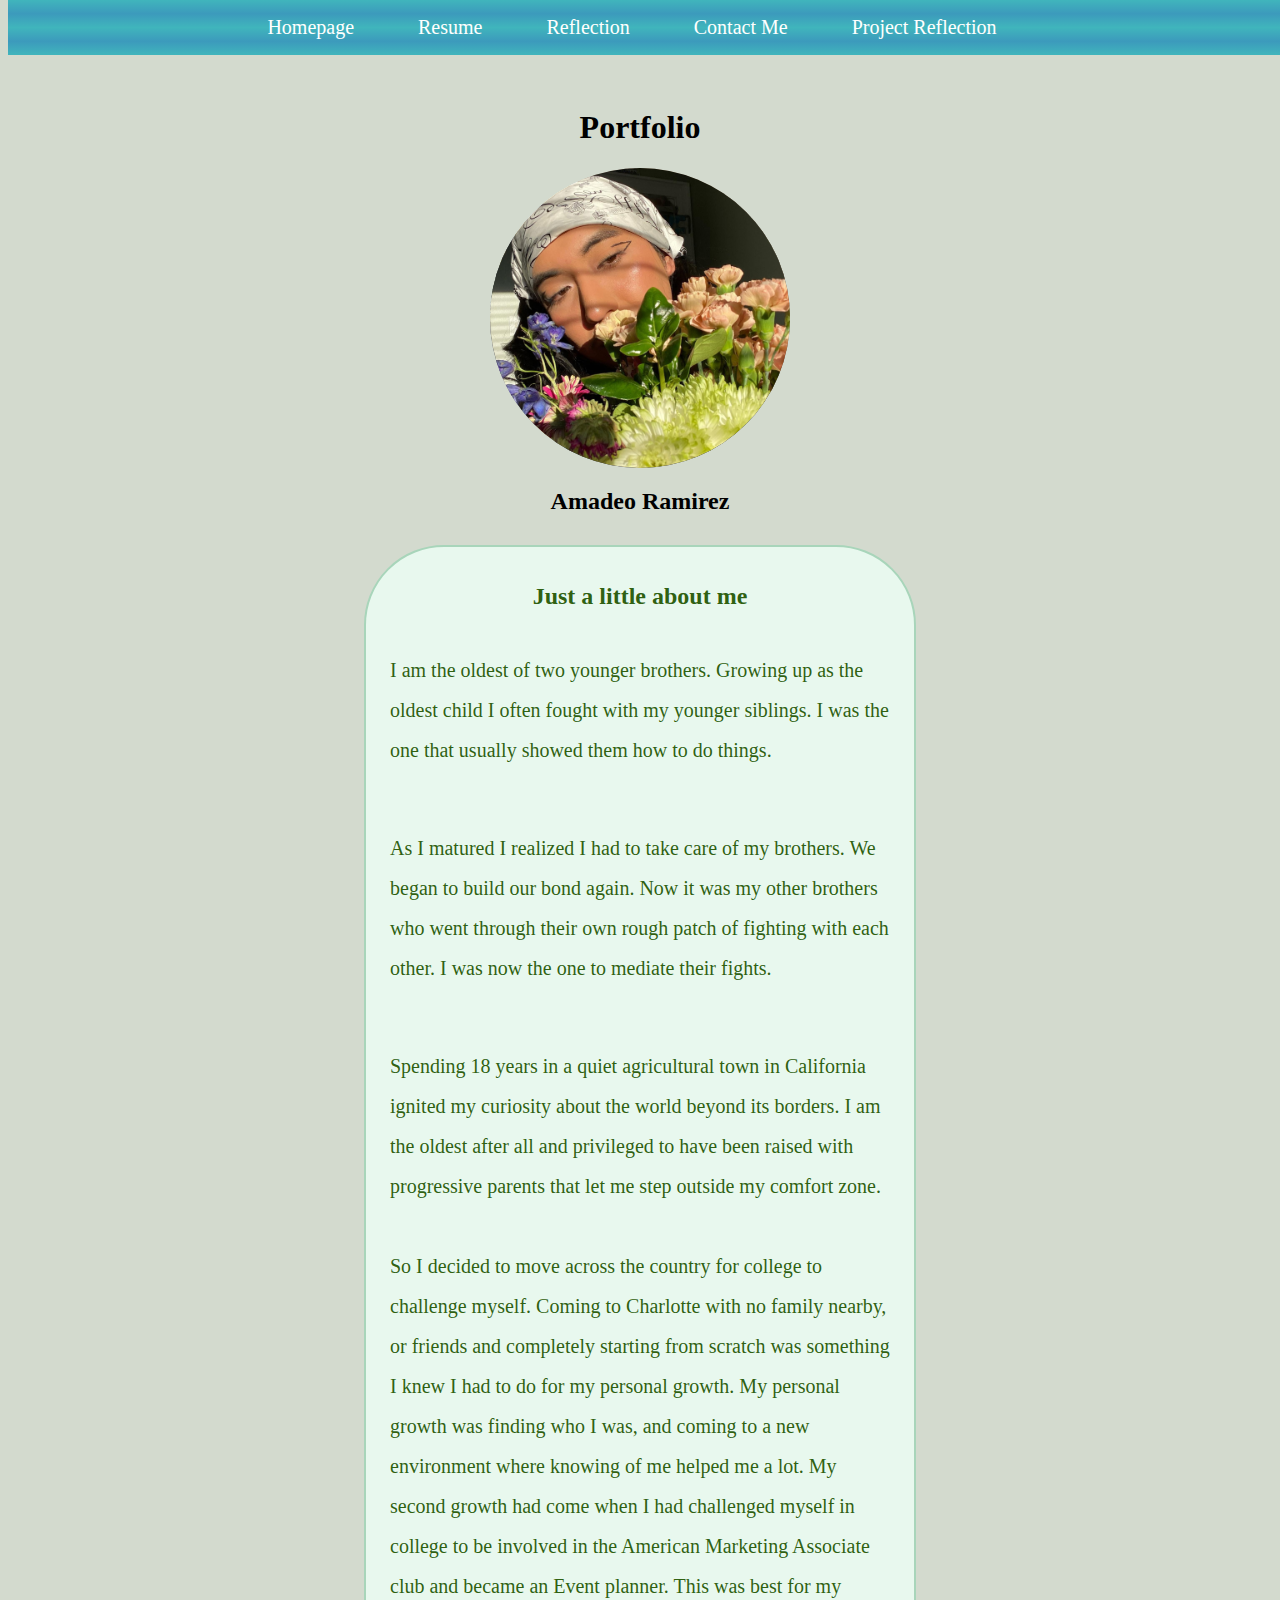
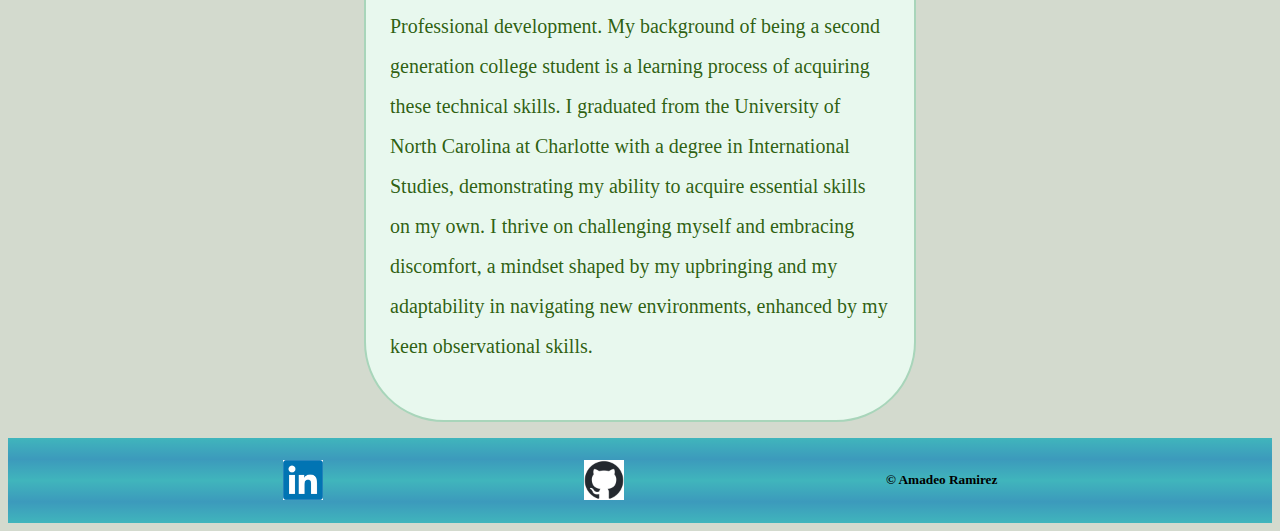
<file: index.html>
<!DOCTYPE html>
<html lang="en">
<head>
    <meta charset="UTF-8">
    <meta name="viewport" content="width=device-width, initial-scale=1.0">
    <link rel="stylesheet" href="sass/main.css">
    <link rel="stylesheet" href="sass/navigation.css">
    <!-- <link rel="stylesheet" href="css/main.css"> -->
    <link rel="stylesheet" href="sass/firstpage.css">
    <link rel="stylesheet" href="sass/footer.css">
    <link rel="stylesheet" href="sass/mixins.css">
   
    <!-- <link rel="stylesheet" href="media-query/main-mediaQ.css"> -->
   
    <title>homepage</title>
</head>
<body>
    <main>
    <nav class="Nav-Links">
        <input type="checkbox" id="nav-toggle" />
  
  <label for="nav-toggle" class="hamburger">
    <span></span>
    <span></span>
    <span></span>
  </label>
        <ul class="ul-List">
            <li><a href="index.html">Homepage</a> </li> <!--currently on-->
            <li><a href="3-resume.html">Resume</a> </li>
            <li><a href="4-reflection.html">Reflection</a> </li>
            <li><a href="5-contact-page.html">Contact Me</a> </li>
            <li><a href="6-project-reflection.html">Project Reflection</a> </li>
                    <!-- fix border probelm for images in slideshow ONLY FOR INDEX -->
        </ul>
    </nav>
            <section class="keyframe-Slideshow">        <!---->
                <h1 class="pageTitle">Portfolio </h1> <!--might move somewhere else -->
                    <div class="main_pic_container-slideshow">
                        <img src="slideshowImg/3brotherd.jpg" class="PicSlideshow" >
                        <img src="slideshowImg/Brothers.jpg" class="PicSlideshow" >
                        <img src="slideshowImg/IMG_face.JPG" class="PicSlideshow" >
                    </div>
                    <h2> Amadeo Ramirez</h2>

            </section>


                            <!-- Biography -->
<div class="bio">
    <h2><strong>Just a little about me</strong> </h2>
        <p class="first_paragraph">I am the oldest of two younger brothers. 
            Growing up as the oldest child I often fought
             with my younger siblings. I was the one that
              usually showed them how to do things. </p><br>
        <p class="second_paragraph">As I matured I realized I had to take care of
             my brothers. We began to build our bond again.
              Now it was my other brothers who went through 
              their own rough patch of fighting with each other. 
              I was now the one to mediate their fights. 
         </p><br>
        <p class="third_paragraph">Spending 18 years in a quiet  agricultural town
             in California ignited my curiosity about the world 
             beyond its borders. I am the oldest after all and 
             privileged to have been raised with progressive parents 
             that let me step outside my comfort zone. <br><br>So I decided 
             to move across the country for college to challenge myself. 
             Coming to Charlotte with no family nearby, or friends and 
             completely starting from scratch was something I knew I had 
             to do for my personal growth. My personal growth was finding 
             who I was, and coming to a new environment where knowing of me helped me a lot.  
            My second growth had come when I had challenged myself in college to be 
 involved in the American Marketing Associate club and became an Event planner. 
 This was best for my Professional development. My background of being a second generation college student is a learning process of acquiring these technical skills. I graduated from the University of North Carolina at Charlotte with a degree in International Studies, demonstrating my ability to acquire essential skills on my own. I thrive on challenging myself and embracing discomfort, a mindset shaped by my upbringing and my adaptability in navigating new environments, enhanced by my keen observational skills.


        </p><br>
</div>

 </main>

<footer class="links-AtBttn">
   
     <a href="https://www.linkedin.com/in/amadeoramirez/" class="imgfooter" target="_blank">
        <img src="footerlogo/linkedin.png" alt="LinkedIn" >
    </a>
     <a href="https://github.com/amadeoquinrami" class="imgfooter" target="_blank" >
        <img src="footerlogo/github.png" alt="Github" >
    </a>
    
<h5>&copy; Amadeo Ramirez</h5>
</footer>
</html>
</file>
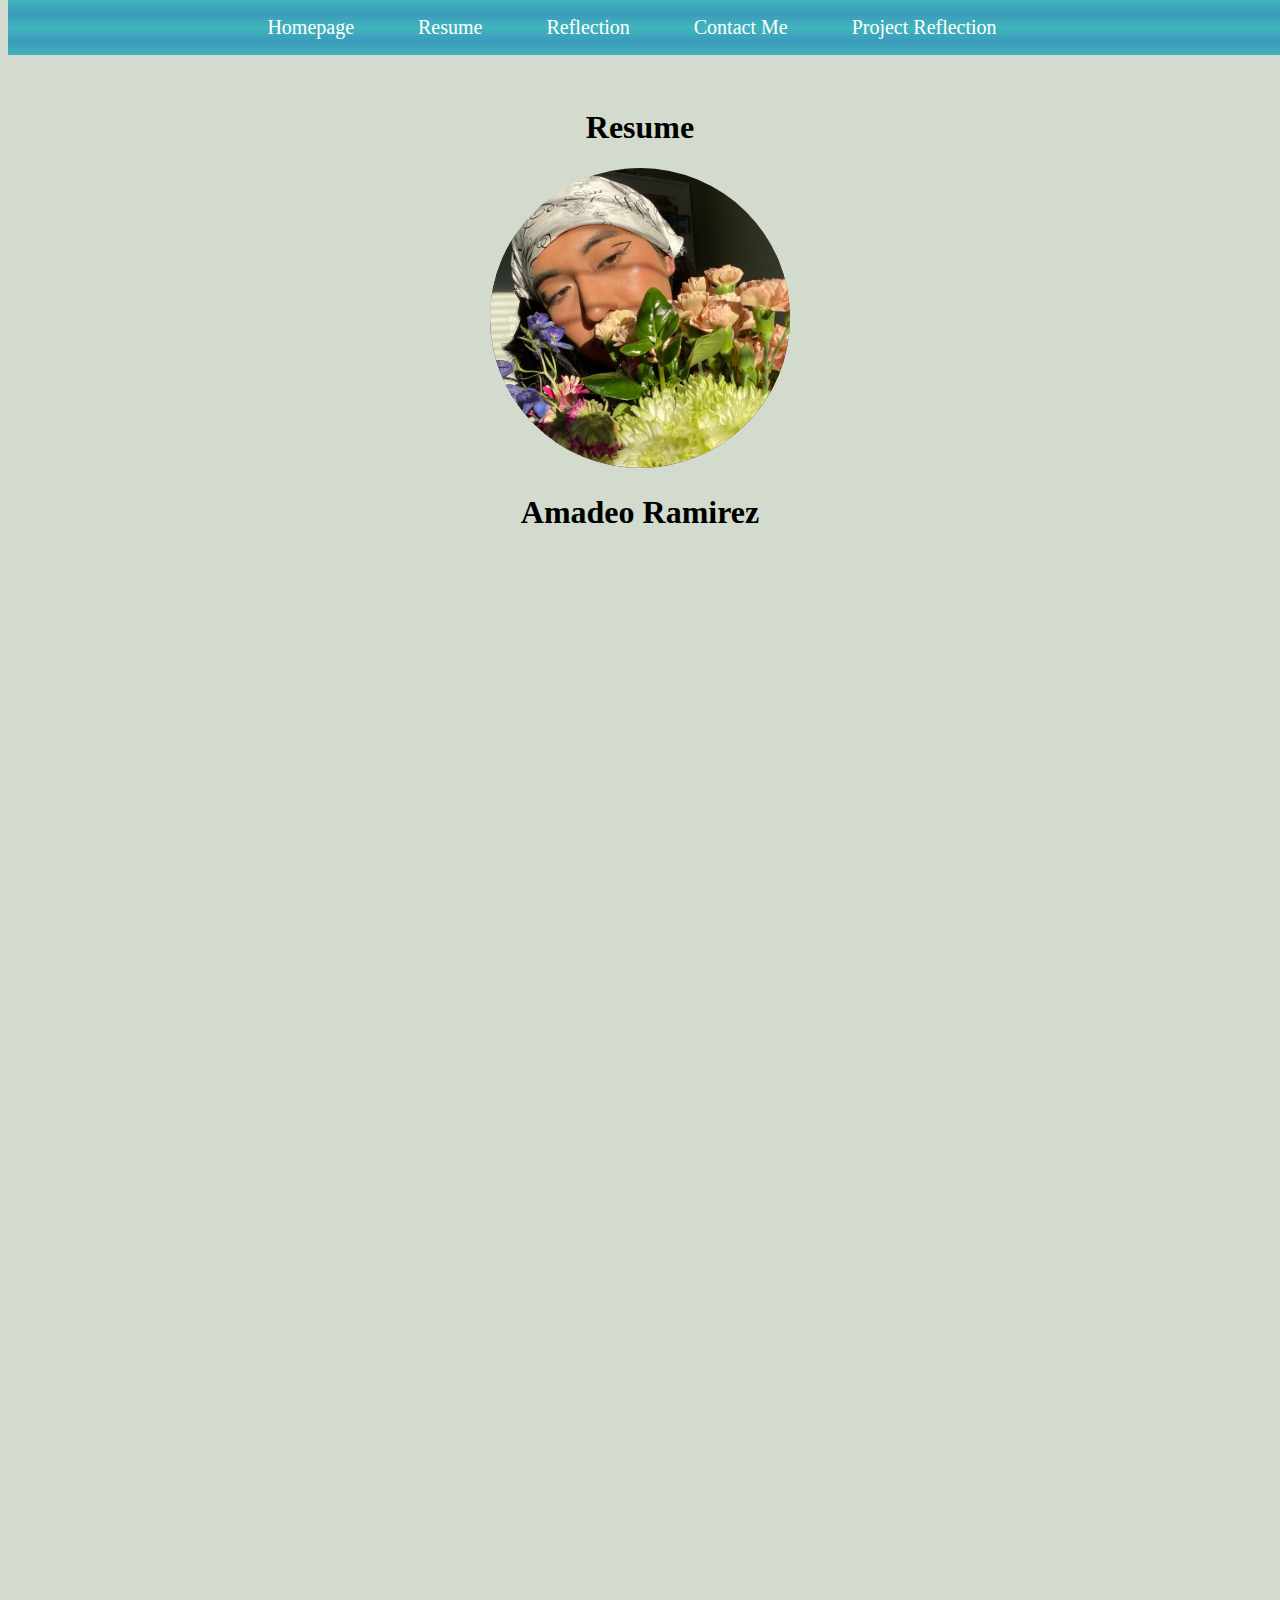
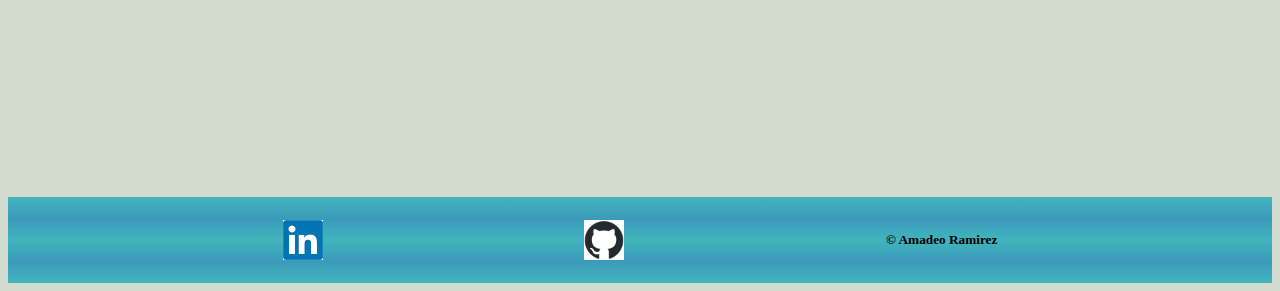
<file: 3-resume.html>
<!DOCTYPE html>
<html lang="en">
<head>
    <meta charset="UTF-8">
    <meta name="viewport" content="width=device-width, initial-scale=1.0">
     <link rel="stylesheet" href="sass/main.css">
     <link rel="stylesheet" href="sass/secpage.css">
     <link rel="stylesheet" href="sass/navigation.css">
     <link rel="stylesheet" href="sass/footer.css">
      <!-- <link rel="stylesheet" href="sass/mixins.css"> -->
     
   
    <title>Resume</title>
</head>
<body>
    <main>
    <nav class="Nav-Links">
        <ul class="ul-List">
            <li><a href="index.html">Homepage</a> </li>
            <li><a href="3-resume.html">Resume</a> </li> <!--currently  -->
            <li><a href="4-reflection.html">Reflection</a> </li>
            <li><a href="5-contact-page.html">Contact Me</a> </li>
            <li><a href="6-project-reflection.html">Project Reflection</a> </li>

        </ul>
    </nav>
     <section class="keyframe-Slideshow">        <!---->
                <h1 class="pageTitle">Resume </h1> <!--might move somewhere else -->
                    <div class="main_pic_container-slideshow">
                        <img src="slideshowImg/3brotherd.jpg" class="PicSlideshow" >
                        <img src="slideshowImg/Brothers.jpg" class="PicSlideshow" >
                        <img src="slideshowImg/IMG_face.JPG" class="PicSlideshow" >
                    </div>
                    <h2 class="name"> Amadeo Ramirez</h2>

            </section>
    <section class="resume-container">
        <div class="resume-frame">
            <iframe class="resume-" 
            src="Amadeo R - Targeted resume (redac).pdf" 
            >Resume</iframe> <!--have to adjusted -->
        </div>
    </section>
    </main>
    
    <footer class="links-AtBttn">
    </a>
     <a href="https://www.linkedin.com/in/amadeoramirez/" class="imgfooter" target="_blank">
        <img src="footerlogo/linkedin.png" alt="LinkedIn" >
    </a>
     <a href="https://github.com/amadeoquinrami" class="imgfooter" target="_blank" >
        <img src="footerlogo/github.png" alt="Github" >
    </a>
    
<h5>&copy; Amadeo Ramirez</h5>
</footer>
</body>
</html>
</file>
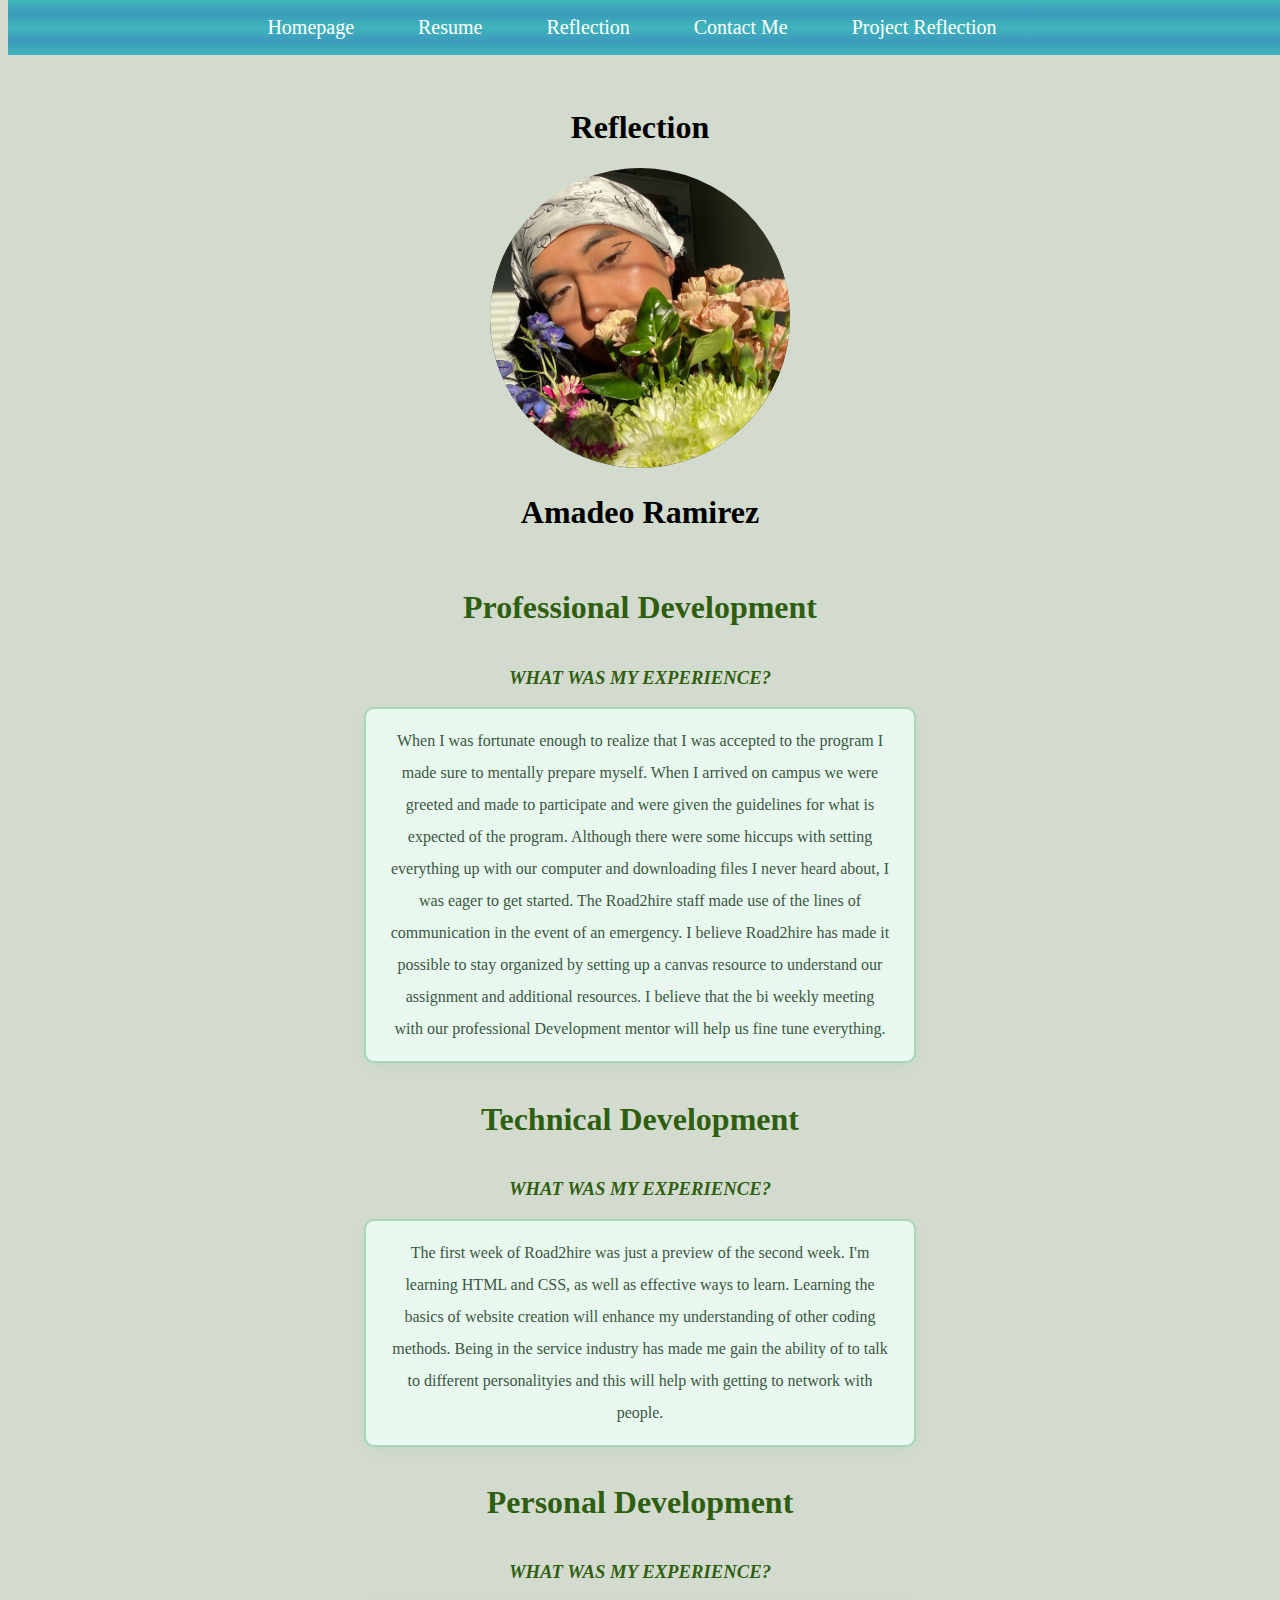
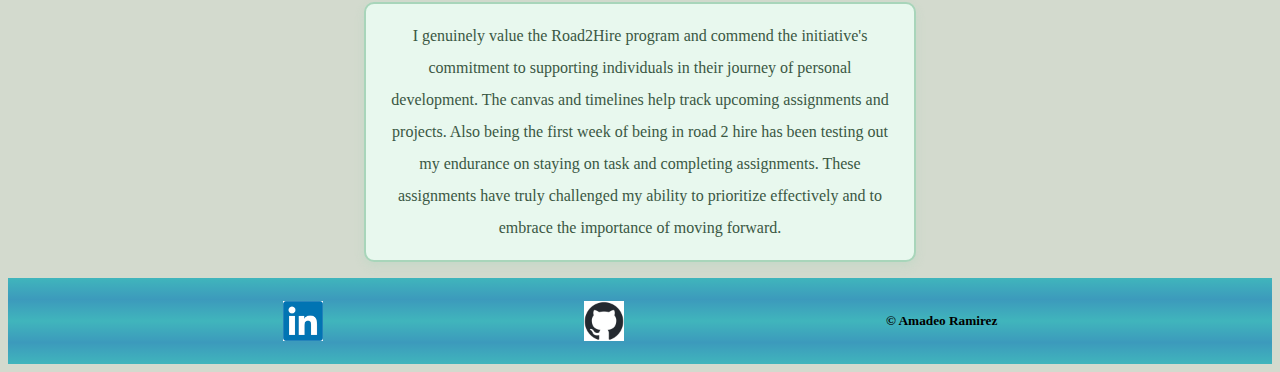
<file: 4-reflection.html>
<!DOCTYPE html>
<html lang="en">
<head>
    <meta charset="UTF-8">
    <meta name="viewport" content="width=device-width, initial-scale=1.0">

    <link rel="stylesheet" href="sass/main.css">
    <link rel="stylesheet" href="sass/thirdpage.css">
    <link rel="stylesheet" href="sass/navigation.css">
    <link rel="stylesheet" href="sass/firstpage.css">
    <link rel="stylesheet" href="sass/footer.css">
     <!-- <link rel="stylesheet" href="sass/mixins.css"> -->

    <title>Reflection</title>
</head>
<body>
    <nav class="Nav-Links">
              <input type="checkbox" id="nav-toggle" />
  
  <label for="nav-toggle" class="hamburger">
    <span></span>
    <span></span>
    <span></span>
  </label>
        <ul class="ul-List">
            <li><a href="index.html">Homepage</a> </li>
            <li><a href="3-resume.html">Resume</a> </li> <!--fill in -->
            <li><a href="4-reflection.html">Reflection</a> </li><!--fill in -->
            <li><a href="5-contact-page.html">Contact Me</a> </li><!--fill in -->
            <li><a href="6-project-reflection.html">Project Reflection</a> </li><!--fill in -->

        </ul>
    </nav>
    <main>

     <section class="keyframe-Slideshow">        <!---->
                <h1 class="pageTitle">Reflection</h1> <!--might move somewhere else -->
                    <div class="main_pic_container-slideshow">
                        <img src="slideshowImg/3brotherd.jpg" class="PicSlideshow" >
                        <img src="slideshowImg/Brothers.jpg" class="PicSlideshow" >
                        <img src="slideshowImg/IMG_face.JPG" class="PicSlideshow" >
                    </div>
                    <h2 class="name"> Amadeo Ramirez</h2>

            </section>
    <section class="main-content_container ">
  <h1 class="Pro.dev">Professional Development</h1>

     <div>
        <h3 class="question-text"><em>What was my experience?</em></h3>
         <p class="reflection-paragraph">When I was fortunate enough to realize that I 
            was accepted to the program I made sure to mentally 
            prepare myself. When I arrived on campus we were greeted 
            and made to participate and were given the guidelines 
            for what is expected of the program. Although there 
            were some hiccups with setting everything up with our 
            computer and downloading files I never heard about, I 
            was eager to get started. The Road2hire staff made use 
            of the lines of communication in the event of  an emergency. 
            I believe Road2hire has made it possible to stay organized 
            by setting up a canvas resource to understand our assignment 
            and additional resources. I believe that the bi weekly meeting 
            with our professional Development mentor will help us fine tune 
            everything.</p>
     </div>
      <h1 class="tech.dev">Technical Development</h1>

     <div>
        <h3 class="question-text"><em>What was my experience?</em></h3>
         <p class="reflection-paragraph">The first week of Road2hire was just a preview 
            of the second week. I'm learning HTML and CSS, 
            as well as effective ways to learn. Learning the 
            basics of website creation will enhance my 
            understanding of other coding methods. Being in the service
            industry has made me gain the ability of to talk to different 
            personalityies and this will help with getting to network with 
            people.
</p>
     </div>
      <h1 class="Personal.dev">Personal Development</h1>

     <div>
        <h3 class="question-text"><em>What was my experience?</em></h3>
         <p class="reflection-paragraph"> I genuinely value the Road2Hire program 
            and commend the initiative's commitment 
            to supporting individuals in their journey 
            of personal development. The canvas and 
            timelines help track upcoming assignments and 
            projects. Also being the first week of being 
            in road 2 hire has been testing out my endurance 
            on staying on task and completing assignments. 
            These assignments have truly challenged my ability 
            to prioritize effectively and to embrace the importance 
            of moving forward.
</p>
     </div>
</section>
 </main>

    <footer class="links-AtBttn">


   
    </a>
     <a href="https://www.linkedin.com/in/amadeoramirez/" class="imgfooter" target="_blank">
        <img src="footerlogo/linkedin.png" alt="LinkedIn" >
    </a>
     <a href="https://github.com/amadeoquinrami" class="imgfooter" target="_blank" >
        <img src="footerlogo/github.png" alt="Github" >
    </a>
    
<h5>&copy; Amadeo Ramirez</h5>
</footer>
</body>
</html>
</file>
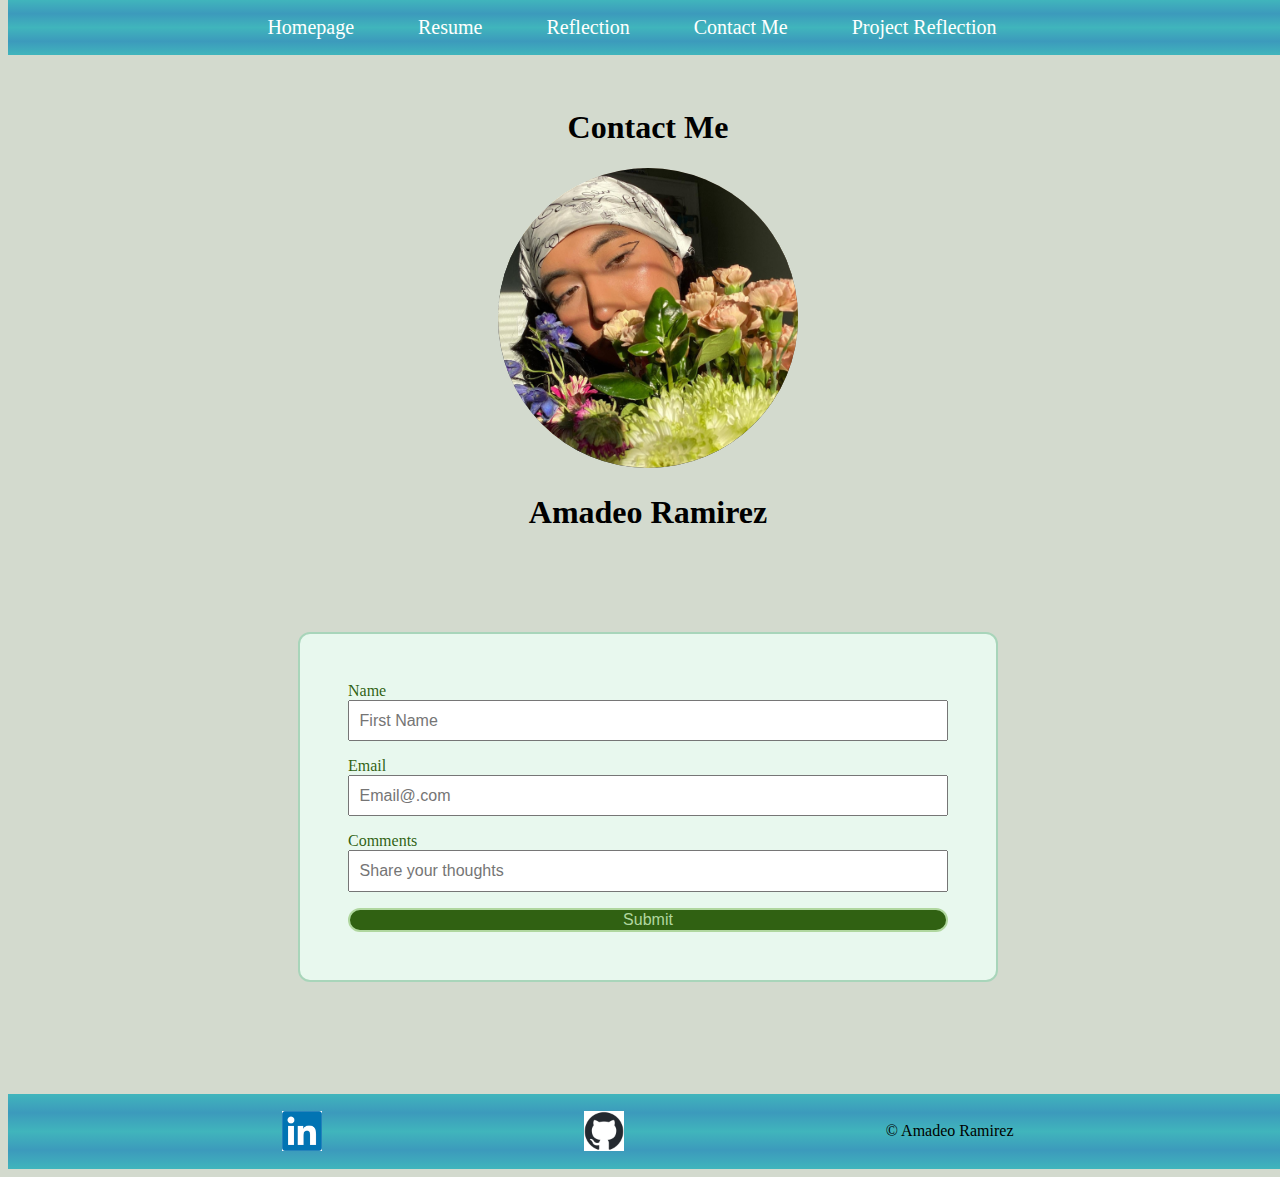
<file: 5-contact-page.html>
<!DOCTYPE html>
<html lang="en">
<head>
    <meta charset="UTF-8">
    <meta name="viewport" content="width=device-width, initial-scale=1.0">
    <link rel="stylesheet" href="sass/main.css">
    <link rel="stylesheet" href="sass/fourthpage.css">
    <link rel="stylesheet" href="sass/navigation.css">
    <link rel="stylesheet" href="sass/footer.css">
     <link rel="stylesheet" href="sass/mixins.css">
    <title>Contact me!</title>
</head>
<body>
    
    <nav class="Nav-Links">
              <input type="checkbox" id="nav-toggle" />
  
  <label for="nav-toggle" class="hamburger">
    <span></span>
    <span></span>
    <span></span>
  </label>
        <ul class="ul-List">
            <li><a href="index.html">Homepage</a> </li>
            <li><a href="3-resume.html">Resume</a> </li> 
            <li><a href="4-reflection.html">Reflection</a> </li>
            <li><a href="5-contact-page.html">Contact Me</a> </li> <!--currently on-->
            <li><a href="6-project-reflection.html">Project Reflection</a> </li>

        </ul>
    </nav>
     <main>
     <section class="keyframe-Slideshow">        <!---->
                <h1 class="pageTitle">Contact Me</h1> <!--might move somewhere else -->
                    <div class="main_pic_container-slideshow">
                        <img src="slideshowImg/3brotherd.jpg" class="PicSlideshow" >
                        <img src="slideshowImg/Brothers.jpg" class="PicSlideshow" >
                        <img src="slideshowImg/IMG_face.JPG" class="PicSlideshow" >
                    </div>
                    <h2 class="name"> Amadeo Ramirez</h2>

            </section>
        <div class="account-content">
        <form id="Contact-form">
            <p class="row">
                <label for="name">Name</label>
                <input type="text" class="Input-text" id="name" placeholder="First Name "> 
                <span class="err-message" id="err-name"></span>
            </p>
            <p class="row">
                <label for="email" placeholder="Email">Email</label>
                <input type="text" class="Input-email" id="email" placeholder="Email@.com">
                <span class="err-message" id="err-email"></span>
            </p>
            <p class="row">
                <label for="Comment">Comments</label> 
                <input type="text" class="Input-comment" id="Comment" placeholder="Share your thoughts"> 
                <span class="err-message" id="err-comment"></span>
            </p>
            <p class="row">
                <button id="submit-Bttn" type="submit" value="submit">Submit</button>
            </p>

        </form>
        </div>
    </main>
   
   
   
    <footer class="links-AtBttn">
            </a>
            <a href="https://www.linkedin.com/in/amadeoramirez/" class="imgfooter" target="_blank">
                <img src="footerlogo/linkedin.png" alt="LinkedIn" >
            </a>
            <a href="https://github.com/amadeoquinrami" class="imgfooter" target="_blank" >
                <img src="footerlogo/github.png" alt="Github" >
            </a>
            
  <p>&copy; Amadeo Ramirez</p>
    </footer>
    <script src="contact.js"></script>
</body>
</html>
</file>
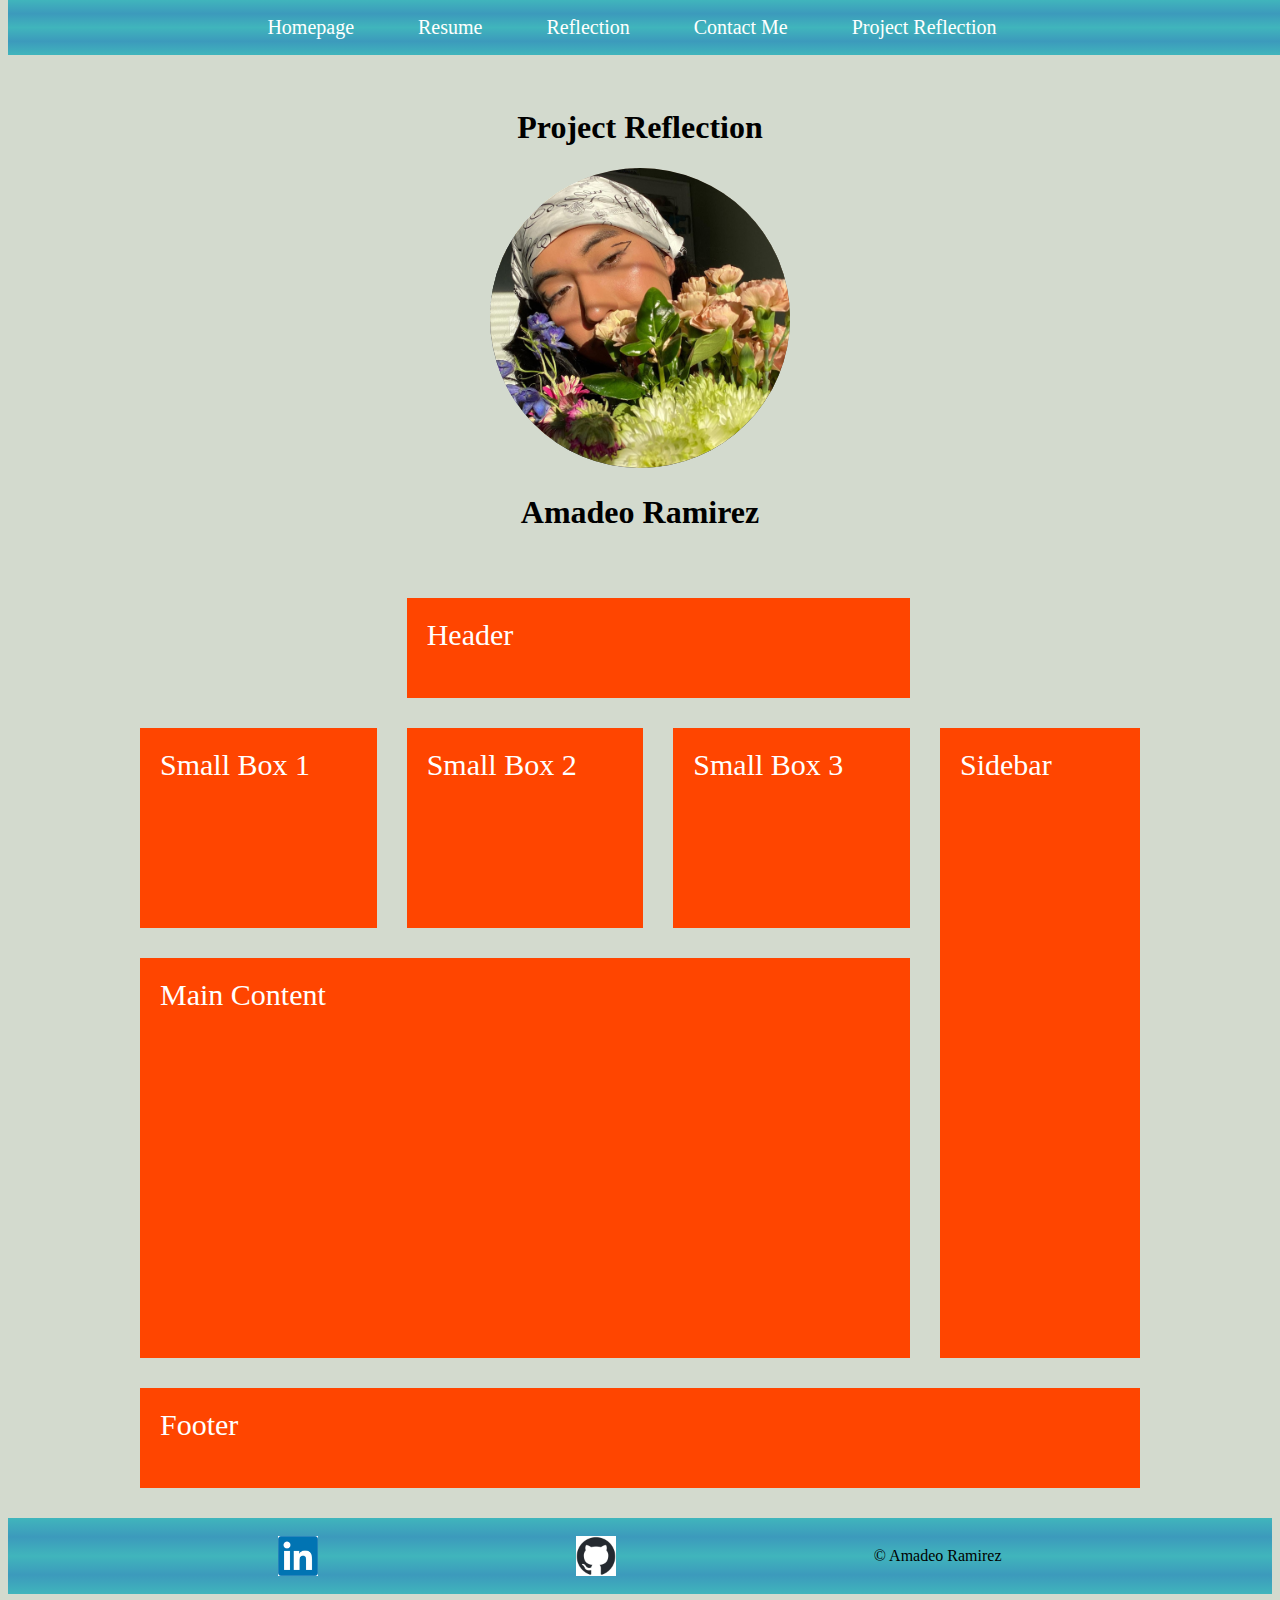
<file: 6-project-reflection.html>
<!DOCTYPE html>
<html lang="en">
<head>
    <meta charset="UTF-8">
    <meta name="viewport" content="width=device-width, initial-scale=1.0">
    <link rel="stylesheet" href="sass/main.css">
    <link rel="stylesheet" href="sass/fifthpage.css">
    <link rel="stylesheet" href="sass/navigation.css">
    <link rel="stylesheet" href="sass/firstpage.css">
    <link rel="stylesheet" href="sass/footer.css">
     <link rel="stylesheet" href="sass/mixins.css">
    <title>Project reflection</title>
</head>
<body>
    <main>
    <nav class="Nav-Links">
        <ul class="ul-List">
            <li><a href="index.html">Homepage</a> </li>
            <li><a href="3-resume.html">Resume</a> </li> 
            <li><a href="4-reflection.html">Reflection</a> </li>
            <li><a href="5-contact-page.html">Contact Me</a> </li>
            <li><a href="6-project-reflection.html">Project Reflection</a> </li>
        </ul>
    </nav>
     <section class="keyframe-Slideshow">        <!---->
                <h1 class="pageTitle">Project Reflection</h1> <!--might move somewhere else -->
                    <div class="main_pic_container-slideshow">
                        <img src="slideshowImg/3brotherd.jpg" class="PicSlideshow" >
                        <img src="slideshowImg/Brothers.jpg" class="PicSlideshow" >
                        <img src="slideshowImg/IMG_face.JPG" class="PicSlideshow" >
                    </div>
                    <h2 class="name"> Amadeo Ramirez</h2>
                </section>
<div class="challenge-container">
    <div class="header">Header</div>
    <div class="small-box-1">Small Box 1</div>
    <div class="small-box-2">Small Box 2</div>
    <div class="small-box-3">Small Box 3</div>
    <div class="main-content">Main Content</div>
    <div class="sidebar">Sidebar</div>
    <div class="footer">Footer</div>
</div>

    </main>
    <footer class="links-AtBttn">


   
    </a>
     <a href="https://www.linkedin.com/in/amadeoramirez/" class="imgfooter" target="_blank">
        <img src="footerlogo/linkedin.png" alt="LinkedIn" >
    </a>
     <a href="https://github.com/amadeoquinrami" class="imgfooter" target="_blank" >
        <img src="footerlogo/github.png" alt="Github" >
    </a>
    
<p>&copy; Amadeo Ramirez</p>
</footer>
</body>
</html>
</file>
<file: sass/main.css>
/* 
0 - 600px:      phone
600 - 900px:    Tablet portrait
900 - 1200px:   Tablet landscapr
[]1200 - 1800px:]   is where our normal sttyles apply 
1800px + :  Big desktop
*/
/*  order base + toptography > general layout*/
/* ORDER of Query is [tab-land, tab-port, big-desktop]*/
body {
  padding-top: 70px;
}

.Nav-Links {
  position: fixed;
  top: 0;
  width: 100%;
  overflow: hidden;
  background-color: #40B5BC;
  z-index: 10;
}

.ul-List li {
  display: inline-flex;
  justify-content: center;
  align-items: center;
  padding: 1em 3em 1em 1em;
}

.Nav-Links a {
  text-decoration: none;
  font-size: 20px;
  color: white;
}

.Nav-Links li a:hover {
  text-decoration: none;
  background-color: #b0d79f;
  background-size: cover;
  border-radius: 50px;
}

/*
    @include mixins.respond(phone) {
        padding: 0;
        font-size: 50%;
        .Nav-Links {
  display: flex;
  justify-content: space-between;
  align-items: center;
  position: fixed;
  top: 0;
  width: 100%;
  padding: 0 2rem;
  z-index: 10;

  @include unique-gradient($blue1, $blue2);

  // Hamburger menu button hidden by default
  .hamburger {
    display: none;
    flex-direction: column;
    cursor: pointer;

    span {
      height: 3px;
      width: 25px;
      background: $neonBlue;
      margin: 4px 0;
      border-radius: 2px;
      transition: all 0.3s ease;
    }
  }

  // Media query for phones
  @include respond(phone) {
    flex-direction: column;
    align-items: flex-start;
    padding: 1rem;

    .ul-List {
      display: none;
      flex-direction: column;
      width: 100%;

      li {
        padding: 0.5rem 0;
        width: 100%;
        text-align: left;
      }
    }

    .hamburger {
      display: flex;
    }

    &.open {
      .ul-List {
        display: flex;
      }
    }
  }
}

// Menu list
.ul-List {
  display: flex;
  list-style: none;
  margin: 0;
  padding: 0;

  li {
    display: flex;
    align-items: center;
    justify-content: center;
    padding: 1rem 3rem;
  }

  a {
    text-decoration: none;
    font-size: 1rem;
    color: $neonBlue;
    transition: all 0.3s;

    &:hover {
      background-color: $green1;
      border-radius: 50px;
      padding: 0.5rem 1rem;
    }
  }
}
    }
    @include mixins.unique-gradient ($blue1, $blue2, 360deg);
*/
/* section hero image */
main {
  background-color: #D3DACE;
  display: grid;
}

/* slide show using animations */
.keyframe-Slideshow {
  animation-name: moveInLeft;
  animation-duration: 5s;
}

.keyframe-Slideshow {
  display: flex;
  flex-direction: column;
  justify-content: center;
  align-items: center;
  margin: 10px;
}

/* slideshow animation 3 pics */
.main_pic_container-slideshow {
  position: relative;
  overflow: hidden;
  width: 300px;
  height: 300px;
  border-radius: 50%;
}

.main_pic_container-slideshow img {
  position: absolute;
  top: 0;
  left: 0;
  width: 100%;
  height: 100%;
  -o-object-fit: cover;
     object-fit: cover;
  animation: fade 15s infinite;
}

.main_pic_container-slideshow img:nth-child(1) {
  animation-delay: 0s;
}

.main_pic_container-slideshow img:nth-child(2) {
  animation-delay: 5s;
}

.main_pic_container-slideshow img:nth-child(3) {
  animation-delay: 10s;
}

@keyframes fade {
  0%, 20% {
    opacity: 0;
  }
  25%, 45% {
    opacity: 1;
  }
  50%, 100% {
    opacity: 0;
  }
}
/* animation using keyframes*/
@keyframes moveInLeft {
  0% {
    opacity: 0;
    transform: translateX(-100px);
  }
  80% {
    transform: translateX(20px);
  }
  100% {
    opacity: 1;
    transform: translate(0);
  }
}
/* bio section */
.bio {
  padding: 15px;
  border: solid 20px #5AC6C6;
  border-radius: 80px;
  justify-content: space-between;
}

/* first parargraph */
.first_paragraph {
  font-size: 20px;
  font-family: Georgia, "Times New Roman", Times, serif;
  line-height: 2;
}

.second_paragraph {
  font-size: 20px;
  font-family: Georgia, "Times New Roman", Times, serif;
  line-height: 2;
}

.third_paragraph {
  font-size: 20px;
  font-family: Georgia, "Times New Roman", Times, serif;
  line-height: 2;
}

.name {
  font-size: 32px;
}

main {
  background-color: white;
  display: grid;
}

.resume-container {
  display: flex;
  justify-content: space-evenly;
  align-items: center;
}

.name {
  font-size: 32px;
}

.main-content_container {
  font-family: Georgia, "Times New Roman", Times, serif;
  order: 2px solid #a8d5ba;
  background-color: #e8f8ee;
  color: #3a5743;
  display: flex;
  flex-direction: column;
  background-color: rgb(215, 255, 215);
  color: green;
  align-items: center;
}

.Pro.dev,
.tech.dev,
.Personal.dev {
  text-transform: uppercase;
}

.question-text {
  text-transform: uppercase;
  text-align: center;
}

.reflection-paragraph {
  border: 2px solid #a8d5ba;
  background-color: #e8f8ee;
  color: #3a5743;
  border-radius: 10px;
  padding: 16px 24px;
  max-width: 500px;
  text-align: center;
  line-height: 2;
  box-shadow: 0 4px 10px rgba(168, 213, 186, 0.3);
}

/* footer logo image*/
.links-AtBttn {
  display: flex;
  background-color: #40B5BC;
  justify-content: space-around;
  align-items: center;
  padding: 1em;
}

.imgfooter {
  width: 50px;
  height: 50px;
  display: inline-flex;
  background-color: white;
}

.imgfooter:hover {
  border: #2FFF00 solid 0.5em;
  border-radius: 2em;
}

.name {
  font-size: 32px;
}

.account-content {
  display: flex;
  justify-content: center;
  width: 45rem;
  margin: 4rem auto;
  /* padding: 2rem; */
  background-color: #FDFBD4;
  border-radius: 12px;
  box-shadow: 0px, 4px, 10px, rgba(0, 0, 0, 0.4);
}

.challenge-container {
  width: 1000px;
  margin: 30px auto;
  display: grid;
  grid-template-rows: [header-start] 100px [header-end box-start] 200px [box-end main-start] 400px [main-end footer-start] 100px [footer-end];
  grid-template-columns: repeat(3, [col-start] 1fr [col-end]) 200px [grid-end];
  grid-gap: 30px;
  grid-template-areas: " . head head ." "box-1 box-2 box-3 side" "main main main side" "footer footer footer footer";
}
.challenge-container > * {
  background-color: orangered;
  padding: 20px;
  color: white;
  font-size: 30px;
  font-family: Georgia, "Times New Roman", Times, serif;
}
.challenge-container .header {
  grid-area: head;
}
.challenge-container .small-box-1 {
  grid-area: box-1;
}
.challenge-container .small-box-2 {
  grid-area: box-2;
}
.challenge-container .small-box-3 {
  grid-area: box-3;
}
.challenge-container .sidebar {
  grid-area: side;
}
.challenge-container .main-content {
  grid-area: main;
}
.challenge-container .footer {
  grid-area: footer;
}

.item {
  padding: 20px;
  font-size: 30px;
  font-family: Georgia, "Times New Roman", Times, serif;
  color: whitesmoke;
}
.item--1 {
  background-color: #FFB703;
  grid-row: 2/3;
  grid-column: 2/3;
  z-index: 10;
}
.item--2 {
  background-color: #9ED9A0;
  grid-column: 1/-1;
}
.item--3 {
  background-color: #C3B1E1;
  grid-column: 1/3;
  grid-row: 2/3;
}
.item--4 {
  background-color: #FFB6C1;
}
.item--5 {
  background-color: #A7C7E7;
  grid-area: 1/3/3/4;
}
.item--6 {
  background-color: #B08968;
  grid-row: 1/2;
  grid-column: 2/3;
}
.item--7 {
  background-color: orangered;
}

/*
.challenge-container {
    width: 1000px;
    margin: 30px auto ;

    display: grid;
    grid-template-rows: [header-start] 100px [header-end box-start]
    200px [box-end main-start] 400px [main-end footer-start] 100px [footer-end];

    grid-template-columns: repeat(3, [col-start] 1fr [col-end]) 200px [grid-end];
    grid-gap: 30px;
  & > * {
    background-color: orangered;
    padding: 20px;
    color: white;
    font-size: 30px;
    font-family: Georgia, 'Times New Roman', Times, serif;
  }
  .header {
    grid-column: col-start 1 / grid-end;
  }
  .sidebar {
    grid-column: col-end 3 / grid-end;
    grid-row: box-start / main-end ;
  }
  .main-content {
    grid-column: col-start 1 / col-end 3;
  }
  .footer {
    grid-column: 1 / grid-end;
  }
}

.item {
    padding: 20px;
    font-size: 30px;
    font-family: Georgia, 'Times New Roman', Times, serif;
    color: whitesmoke;

    &--1 {
        background-color: $Orange;
        // grid-row-start: 2;
        // grid-row-end: 3;
        // grid-column-start: 2;
        // grid-column-end: 3;

        grid-row: 2 / 3;
        grid-column: 2 / 3;
        z-index: 10;
    }
     &--2 {
       background-color: $green; 
      //  grid-column: 2 / span 2;
      grid-column: 1 / -1;
    }
     &--3 {
       background-color: $violet; 
       grid-column: 1 /3;
       grid-row: 2 / 3 ;
    }
     &--4 {
       background-color: $pink; 
    }
     &--5 {
       background-color: $blue; 
      //  grid-row: 1 /2;
      //  grid-column: 3 /4 ;
      grid-area: 1/3/3/4;

    }
     &--6 {
       background-color: $Brown; 
       grid-row: 1/2;
       grid-column: 2/3;
    }
    &--7 {
      background-color: orangered;

    }

} *//*# sourceMappingURL=main.css.map */
</file>
<file: sass/navigation.css>
/* 
0 - 600px:      phone
600 - 900px:    Tablet portrait
900 - 1200px:   Tablet landscapr
[]1200 - 1800px:]   is where our normal sttyles apply 
1800px + :  Big desktop
*/
/*  order base + toptography > general layout*/
/* ORDER of Query is [tab-land, tab-port, big-desktop]*/
body {
  padding-top: 70px;
  background-color: #D3DACE;
}

.Nav-Links {
  position: fixed;
  top: 0;
  width: 100%;
  background-color: #40B5BC;
  z-index: 10;
  background: linear-gradient(360deg, #40B5BC 0%, #3c9abc 25%, #40B5BC 50%, #3c9abc 75%, #40B5BC 100%);
  display: flex;
  justify-content: center;
  align-items: center;
}

#nav-toggle {
  display: none;
}

.ul-List {
  display: flex;
  list-style: none;
  margin: 0;
  padding: 0;
}
.ul-List li {
  padding: 1em 3em 1em 1em;
}
.ul-List a {
  text-decoration: none;
  font-size: 20px;
  color: white;
}
.ul-List a:hover {
  background-color: #b0d79f;
  border-radius: 50px;
  padding: 0.5em 1em;
}

.hamburger {
  display: none;
  flex-direction: column;
  cursor: pointer;
}
.hamburger span {
  height: 3px;
  width: 25px;
  background-color: white;
  margin: 4px 0;
  border-radius: 2px;
  transition: 0.3s;
}

@media (max-width: 768px) {
  .Nav-Links {
    justify-content: space-between;
    padding: 1rem 2rem;
  }
  .hamburger {
    display: flex;
  }
  .ul-List {
    position: fixed;
    top: 70px;
    left: 0;
    width: 100%;
    background: #40B5BC;
    flex-direction: column;
    display: none;
    z-index: 20;
    background: linear-gradient(360deg, #40B5BC 0%, #3c9abc 25%, #40B5BC 50%, #3c9abc 75%, #40B5BC 100%);
  }
  .ul-List li {
    width: 100%;
    padding: 1rem 2rem;
    text-align: left;
  }
}
#nav-toggle:checked ~ .ul-List {
  display: flex;
}

#nav-toggle:checked + .hamburger span:nth-child(1) {
  transform: rotate(45deg) translate(5px, 5px);
}

#nav-toggle:checked + .hamburger span:nth-child(2) {
  opacity: 0;
}

#nav-toggle:checked + .hamburger span:nth-child(3) {
  transform: rotate(-45deg) translate(6px, -6px);
}

/* 
0 - 600px:      phone
600 - 900px:    Tablet portrait
900 - 1200px:   Tablet landscapr
[]1200 - 1800px:]   is where our normal sttyles apply 
1800px + :  Big desktop
*//*# sourceMappingURL=navigation.css.map */
</file>
<file: sass/firstpage.css>
/* section hero image */
main {
  background-color: #D3DACE;
  display: grid;
  justify-content: center;
}
.PicSlideshow {
  width: 100%;
  height: auto;
  display: block;
}

/* slide show using animations */
.keyframe-Slideshow {
  animation-name: moveInLeft;
  animation-duration: 5s;
}

.keyframe-Slideshow {
  display: flex;
  flex-direction: column;
  justify-content: center;
  align-items: center;
  margin: 10px;
}

/* slideshow animation 3 pics */
.main_pic_container-slideshow {
  position: relative;
  overflow: hidden;
  width: 300px;
  height: 300px;
  border-radius: 50%;
}

.main_pic_container-slideshow img {
  position: absolute;
  top: 0;
  left: 0;
  width: 100%;
  height: 100%;
  -o-object-fit: cover;
     object-fit: cover;
  animation: fade 15s infinite;
}

.main_pic_container-slideshow img:nth-child(1) {
  animation-delay: 0s;
}

.main_pic_container-slideshow img:nth-child(2) {
  animation-delay: 5s;
}

.main_pic_container-slideshow img:nth-child(3) {
  animation-delay: 10s;
}

@keyframes fade {
  0%, 20% {
    opacity: 0;
  }
  25%, 45% {
    opacity: 1;
  }
  50%, 100% {
    opacity: 0;
  }
}
/* animation using keyframes*/
@keyframes moveInLeft {
  0% {
    opacity: 0;
    transform: translateX(-100px);
  }
  80% {
    transform: translateX(20px);
  }
  100% {
    opacity: 1;
    transform: translate(0);
  }
}
/* bio section */
.bio {
  display: flex;
  flex-direction: column;
  order: 2px solid #a8d5ba;
  align-items: center;
  font-family: Georgia, "Times New Roman", Times, serif;
  background-color: rgb(232, 248, 238);
  color: rgba(36, 87, 4, 0.9411764706);
  margin-bottom: 1em;
  border: 2px solid #a8d5ba;
  padding: 16px 24px;
  max-width: 500px;
}

/* first parargraph */
.first_paragraph {
  font-size: 20px;
  font-family: Georgia, "Times New Roman", Times, serif;
  line-height: 2;
}

.second_paragraph {
  font-size: 20px;
  font-family: Georgia, "Times New Roman", Times, serif;
  line-height: 2;
}

.third_paragraph {
  font-size: 20px;
  font-family: Georgia, "Times New Roman", Times, serif;
  line-height: 2;
}/*# sourceMappingURL=firstpage.css.map */
</file>
<file: sass/footer.css>
/* 
0 - 600px:      phone
600 - 900px:    Tablet portrait
900 - 1200px:   Tablet landscapr
[]1200 - 1800px:]   is where our normal sttyles apply 
1800px + :  Big desktop
*/
/*  order base + toptography > general layout*/
/* ORDER of Query is [tab-land, tab-port, big-desktop]*/
/* footer logo image*/
.links-AtBttn {
  display: flex;
  background-color: #40B5BC;
  justify-content: space-around;
  align-items: center;
  background: linear-gradient(360deg, #40B5BC 0%, #3c9abc 25%, #40B5BC 50%, #3c9abc 75%, #40B5BC 100%);
  padding: 1em;
  flex-wrap: wrap;
}

.imgfooter img {
  width: 100%;
  height: 100%;
  -o-object-fit: contain;
     object-fit: contain;
  display: inline-flex;
  background-color: rgba(255, 255, 255, 0.91);
  transition: all 0.3s ease;
}
.imgfooter img:hover {
  border: #2FFF00 solid 0.5em;
  border-radius: 2em;
}

@media (max-width: 37.5em) {
  .links-AtBttn {
    flex-direction: column;
    padding: 0.5em;
  }
  .imgfooter {
    width: 50px;
    height: 50px;
    margin: 0.5em 0;
  }
}
/* Tablet: 768px to 1024px */
@media (max-width: 112.5em) {
  .links-AtBttn {
    justify-content: space-evenly;
    padding: 0.8em;
  }
  .imgfooter {
    width: 40px;
    height: 40px;
  }
}
/* Phone: 480px to 767px *//*# sourceMappingURL=footer.css.map */
</file>
<file: sass/mixins.css>
/* 
0 - 600px:      phone
600 - 900px:    Tablet portrait
900 - 1200px:   Tablet landscapr
[]1200 - 1800px:]   is where our normal sttyles apply 
1800px + :  Big desktop
*/
/*  order base + toptography > general layout*/
/* ORDER of Query is [tab-land, tab-port, big-desktop]*//*# sourceMappingURL=mixins.css.map */
</file>
<file: media-query/main-mediaQ.css>
/*
    @media (max-width:768px) {

    nav .Nav-Links  {
        font-size: 5px;
        display: inline-flex;
        width: auto;
        // justify-content: space-around;
        flex-direction: row;
        // padding: 7em 5em;
        margin: 0;
    }
    // a {
    //     // font-size: 1em;
    //     padding: .5em .5em;
    // }
}
@media (max-width: 576px) {
    nav .Nav-Links {
        // font-size: 0em;
        display: inline-flex;
        flex-direction: row;
        // padding: 7em 5em;
    }
    .bio p {
        font-size: 15px;
        line-height: 1.5;
    }
}
/*          desktop first

*//*# sourceMappingURL=main-mediaQ.css.map */
</file>
<file: sass/secpage.css>
.name {
  font-size: 32px;
}

main {
  background-color: #D3DACE;
  display: grid;
}

.resume-container {
  display: flex;
  justify-content: center;
  padding: 2rem 1rem;
}

.resume-frame {
  width: 100%;
  max-width: 900px;
  aspect-ratio: 8.5/11;
  overflow: hidden;
}

iframe {
  width: 100%;
  height: 100%;
  border: none;
}/*# sourceMappingURL=secpage.css.map */
</file>
<file: sass/thirdpage.css>
main {
  background-color: #D3DACE;
  display: grid;
}

.name {
  font-size: 32px;
}

.main-content_container {
  font-family: Georgia, "Times New Roman", Times, serif;
  order: 2px solid #a8d5ba;
  background-color: #D3DACE;
  display: flex;
  flex-direction: column;
  color: rgba(36, 87, 4, 0.9411764706);
  align-items: center;
}

.Pro.dev,
.tech.dev,
.Personal.dev {
  text-transform: uppercase;
}

.question-text {
  text-transform: uppercase;
  text-align: center;
}

.reflection-paragraph {
  border: 2px solid #a8d5ba;
  background-color: #e8f8ee;
  color: #3a5743;
  border-radius: 10px;
  padding: 16px 24px;
  max-width: 500px;
  text-align: center;
  line-height: 2;
  box-shadow: 0 4px 10px rgba(168, 213, 186, 0.3);
}/*# sourceMappingURL=thirdpage.css.map */
</file>
<file: sass/fourthpage.css>
*, *::before, *::after {
  box-sizing: border-box;
}

html, body {
  width: 100%;
  max-width: 100%;
  overflow-x: hidden;
}

main {
  display: flex;
  flex-direction: column;
  background-color: #D3DACE;
  align-items: center;
}

.name {
  font-size: 32px;
}

.account-content {
  display: flex;
  justify-content: center;
  position: relative;
  width: 100%;
  max-width: 700px;
  padding: 2em;
  background-color: rgb(232, 248, 238);
  border-radius: 12px;
  border: 2px solid #a8d5ba;
}

.PicSlideshow {
  width: 100%;
  height: auto;
  max-width: 100%;
  display: block;
}

#Contact-form {
  width: 100%;
  max-width: 600px;
}

#Contact-form .row {
  display: flex;
  flex-direction: column;
  margin-bottom: 1em;
  font-size: 1em;
  color: rgba(36, 87, 4, 0.9411764706);
  font-family: Georgia, "Times New Roman", Times, serif;
}

.Input-text,
.Input-email,
.Input-comment {
  width: 100%;
  padding: 0.6em;
  color: rgba(36, 87, 4, 0.9411764706);
  font-size: 1em;
}

#submit-Bttn {
  color: #b0d79f;
  background-color: rgba(36, 87, 4, 0.9411764706);
  border-radius: 2em;
  font-size: 1em;
  border: solid #b0d79f 2px;
}

#submit-Bttn:hover {
  border: solid #2FFF00 2px;
  cursor: pointer;
}

footer {
  margin-top: 3em;
}

@media (max-width: 1024px) {
  .account-content {
    padding: 2em;
    position: static;
  }
  .name {
    font-size: 26px;
  }
  #Contact-form {
    max-width: 500px;
  }
}
@media (max-width: 768px) {
  main {
    padding: 1em;
  }
  .account-content {
    padding: 1.5em 1em;
    border-radius: 8px;
  }
  .name {
    font-size: 22px;
    text-align: center;
  }
  #Contact-form {
    max-width: 100%;
  }
  .Input-text,
  .Input-email,
  .Input-comment {
    width: 100%;
    font-size: 0.95em;
  }
  #submit-Bttn {
    width: 100%;
    padding: 0.75em;
    font-size: 1em;
  }
}
@media (max-width: 768px) {
  label {
    margin-bottom: 0.3em;
  }
  input {
    min-height: 44px;
  }
}
@media (max-width: 480px) {
  .name {
    font-size: 20px;
  }
  #Contact-form .row {
    font-size: 0.9em;
  }
}/*# sourceMappingURL=fourthpage.css.map */
</file>
<file: sass/fifthpage.css>
.challenge-container {
  width: 1000px;
  margin: 30px auto;
  display: grid;
  grid-template-rows: [header-start] 100px [header-end box-start] 200px [box-end main-start] 400px [main-end footer-start] 100px [footer-end];
  grid-template-columns: repeat(3, [col-start] 1fr [col-end]) 200px [grid-end];
  grid-gap: 30px;
  grid-template-areas: " . head head ." "box-1 box-2 box-3 side" "main main main side" "footer footer footer footer";
}
.challenge-container > * {
  background-color: orangered;
  padding: 20px;
  color: white;
  font-size: 30px;
  font-family: Georgia, "Times New Roman", Times, serif;
}
.challenge-container .header {
  grid-area: head;
}
.challenge-container .small-box-1 {
  grid-area: box-1;
}
.challenge-container .small-box-2 {
  grid-area: box-2;
}
.challenge-container .small-box-3 {
  grid-area: box-3;
}
.challenge-container .sidebar {
  grid-area: side;
}
.challenge-container .main-content {
  grid-area: main;
}
.challenge-container .footer {
  grid-area: footer;
}

.item {
  padding: 20px;
  font-size: 30px;
  font-family: Georgia, "Times New Roman", Times, serif;
  color: whitesmoke;
}
.item--1 {
  background-color: #FFB703;
  grid-row: 2/3;
  grid-column: 2/3;
  z-index: 10;
}
.item--2 {
  background-color: #9ED9A0;
  grid-column: 1/-1;
}
.item--3 {
  background-color: #C3B1E1;
  grid-column: 1/3;
  grid-row: 2/3;
}
.item--4 {
  background-color: #FFB6C1;
}
.item--5 {
  background-color: #A7C7E7;
  grid-area: 1/3/3/4;
}
.item--6 {
  background-color: #B08968;
  grid-row: 1/2;
  grid-column: 2/3;
}
.item--7 {
  background-color: orangered;
}

/*
.challenge-container {
    width: 1000px;
    margin: 30px auto ;

    display: grid;
    grid-template-rows: [header-start] 100px [header-end box-start]
    200px [box-end main-start] 400px [main-end footer-start] 100px [footer-end];

    grid-template-columns: repeat(3, [col-start] 1fr [col-end]) 200px [grid-end];
    grid-gap: 30px;
  & > * {
    background-color: orangered;
    padding: 20px;
    color: white;
    font-size: 30px;
    font-family: Georgia, 'Times New Roman', Times, serif;
  }
  .header {
    grid-column: col-start 1 / grid-end;
  }
  .sidebar {
    grid-column: col-end 3 / grid-end;
    grid-row: box-start / main-end ;
  }
  .main-content {
    grid-column: col-start 1 / col-end 3;
  }
  .footer {
    grid-column: 1 / grid-end;
  }
}

.item {
    padding: 20px;
    font-size: 30px;
    font-family: Georgia, 'Times New Roman', Times, serif;
    color: whitesmoke;

    &--1 {
        background-color: $Orange;
        // grid-row-start: 2;
        // grid-row-end: 3;
        // grid-column-start: 2;
        // grid-column-end: 3;

        grid-row: 2 / 3;
        grid-column: 2 / 3;
        z-index: 10;
    }
     &--2 {
       background-color: $green; 
      //  grid-column: 2 / span 2;
      grid-column: 1 / -1;
    }
     &--3 {
       background-color: $violet; 
       grid-column: 1 /3;
       grid-row: 2 / 3 ;
    }
     &--4 {
       background-color: $pink; 
    }
     &--5 {
       background-color: $blue; 
      //  grid-row: 1 /2;
      //  grid-column: 3 /4 ;
      grid-area: 1/3/3/4;

    }
     &--6 {
       background-color: $Brown; 
       grid-row: 1/2;
       grid-column: 2/3;
    }
    &--7 {
      background-color: orangered;

    }

} *//*# sourceMappingURL=fifthpage.css.map */
</file>
